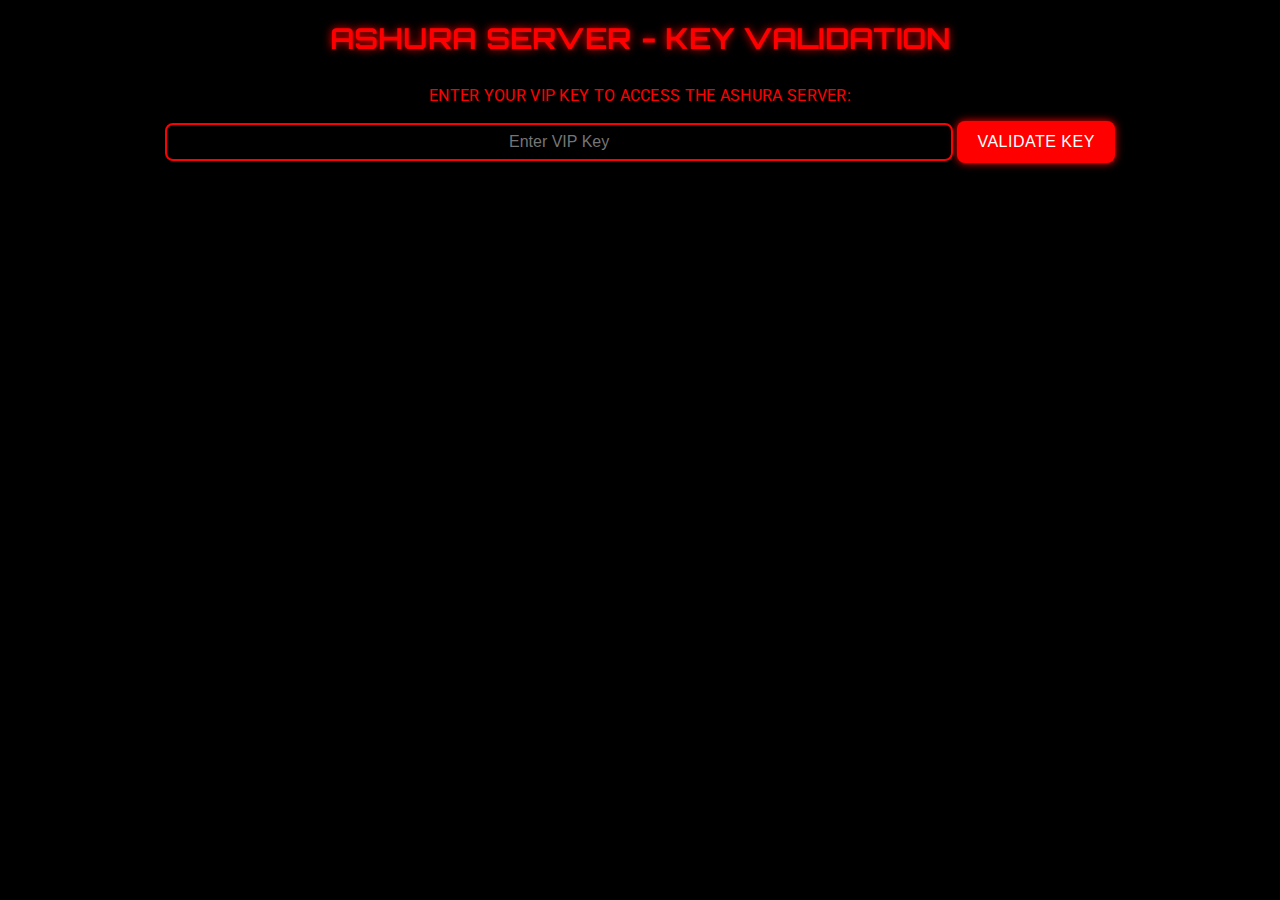
<file: Index.html>
<!DOCTYPE html>
<html lang="en">
<head>
    <meta charset="UTF-8">
    <meta name="viewport" content="width=device-width, initial-scale=1.0">
    <title>ASHURA SERVER - Key Validation</title>

    <link href="https://fonts.googleapis.com/css2?family=Orbitron:wght@400;700&display=swap" rel="stylesheet">
    <link href="https://fonts.googleapis.com/css2?family=Roboto:wght@400&display=swap" rel="stylesheet">

    <style>
        body {
            font-family: 'Roboto', sans-serif;
            background-color: black;
            color: red;
            text-align: center;
            margin: 0;
            padding: 0;
            font-size: 1em;
            text-transform: uppercase;
            letter-spacing: 0.3px;
            overflow: hidden;
            position: relative;
        }

        h1 {
            font-family: 'Orbitron', sans-serif;
            font-size: 1.8em;
            color: red;
            text-shadow: 0 0 8px red;
            margin: 20px;
        }

        .content {
            margin-top: 30px;
        }

        input {
            padding: 8px;
            font-size: 1em;
            width: 60%;
            margin-bottom: 20px;
            border-radius: 8px;
            border: 2px solid red;
            color: red;
            background-color: black;
            text-align: center;
        }

        .button {
            padding: 12px 20px;
            font-size: 1em;
            background-color: red;
            border: none;
            color: white;
            cursor: pointer;
            border-radius: 8px;
            text-transform: uppercase;
            letter-spacing: 0.5px;
            box-shadow: 0 0 8px red;
            transition: all 0.3s ease-in-out;
        }

        .button:hover {
            background-color: #cc0000;
            box-shadow: 0 0 12px #cc0000;
        }

        #errorMessage {
            color: yellow;
            margin-top: 15px;
        }

    </style>
</head>
<body>

    <h1>ASHURA SERVER - Key Validation</h1>

    <div class="content">
        <p>Enter your VIP Key to Access the ASHURA SERVER:</p>
        <input type="text" id="keyInput" placeholder="Enter VIP Key">
        <button class="button" id="validateButton">Validate Key</button>

        <div id="errorMessage"></div>
    </div>

    <script>
        // Validate the entered key
        function validateKey(inputKey) {
            const storedKey = localStorage.getItem('generatedKey');
            const storedExpiry = localStorage.getItem('keyExpiry');

            // Check if key is stored and if it is still valid
            if (storedKey && storedKey === inputKey) {
                const currentTime = Date.now();

                if (currentTime < storedExpiry) {
                    // Valid key and within validity period
                    window.location.href = 'ashura_server.html'; // Redirect to the main page
                } else {
                    // Expired key
                    document.getElementById('errorMessage').textContent = 'The key has expired!';
                }
            } else {
                // Invalid key
                document.getElementById('errorMessage').textContent = 'Invalid VIP Key!';
            }
        }

        // When the user clicks the "Validate Key" button
        document.getElementById('validateButton').addEventListener('click', () => {
            const inputKey = document.getElementById('keyInput').value;
            if (inputKey) {
                validateKey(inputKey);
            } else {
                document.getElementById('errorMessage').textContent = 'Please enter a key!';
            }
        });
    </script>

</body>
</html>
</file>
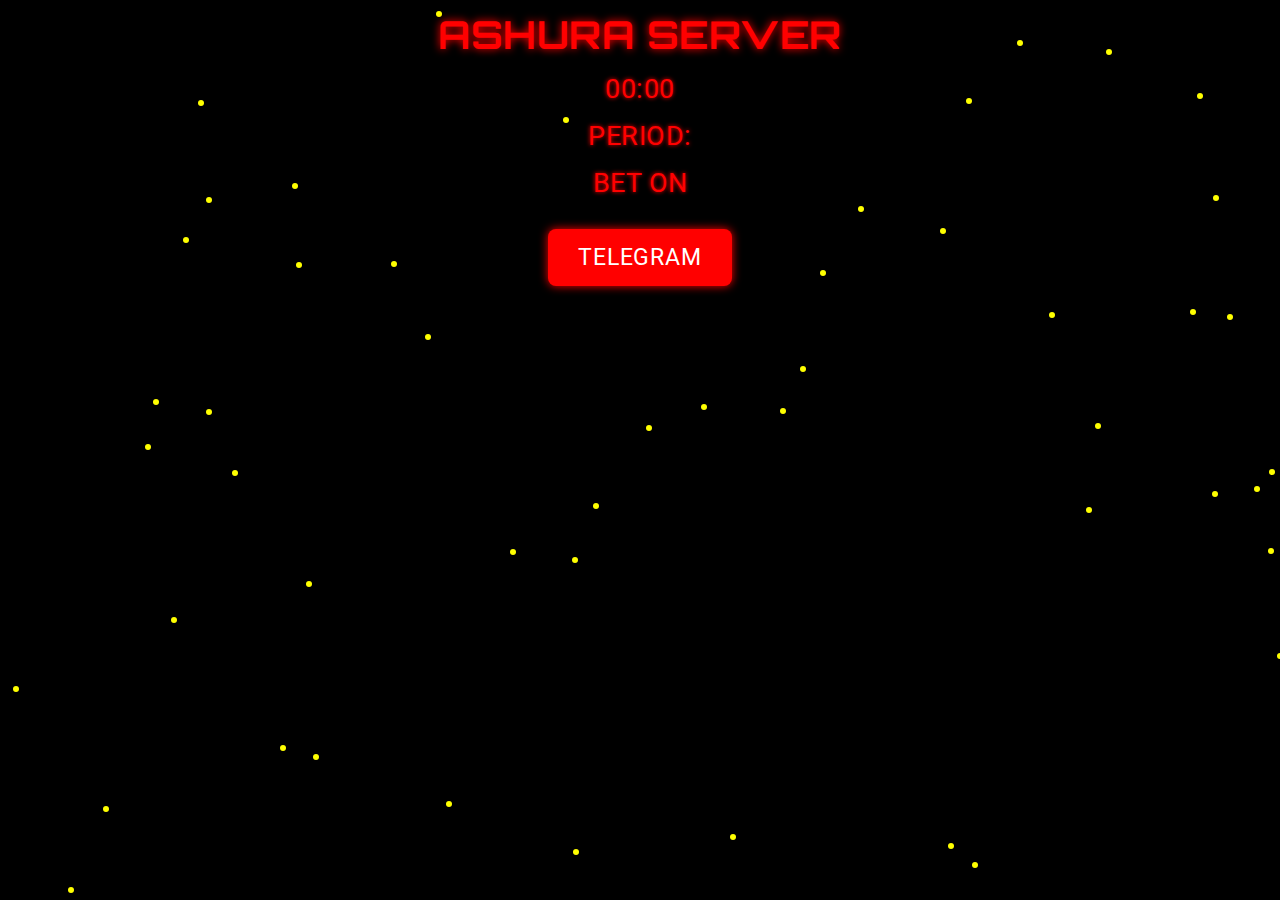
<file: ashura_server.html>
<!DOCTYPE html>
<html lang="en">
<head>
    <meta charset="UTF-8">
    <meta name="viewport" content="width=device-width, initial-scale=1.0">
    <title>ASHURA SERVER</title>

    <link href="https://fonts.googleapis.com/css2?family=Orbitron:wght@400;700&display=swap" rel="stylesheet">
    <link href="https://fonts.googleapis.com/css2?family=Roboto:wght@400&display=swap" rel="stylesheet">

    <style>
        body {
            font-family: 'Roboto', sans-serif;
            background-color: black;
            color: red;
            text-align: center;
            margin: 0;
            padding: 0;
            font-size: 1.2em;
            text-transform: uppercase;
            letter-spacing: 0.5px;
            overflow: hidden;
            position: relative;
        }

        h1 {
            font-family: 'Orbitron', sans-serif;
            font-size: 2em;
            color: red;
            text-shadow: 0 0 8px red;
            margin: 10px;
        }

        #timer, #issueNumber, #predictedNumber {
            margin: 15px 0;
            color: red;
            text-shadow: 0 0 4px red;
            font-size: 1.4em;
        }

        .buttons-container {
            display: flex;
            justify-content: center;
            margin-top: 30px;
        }

        .telegram-button {
            padding: 15px 30px;
            font-size: 1.2em;
            background-color: red;
            border: none;
            color: white;
            cursor: pointer;
            border-radius: 8px;
            text-transform: uppercase;
            letter-spacing: 0.8px;
            text-decoration: none;
            box-shadow: 0 0 10px red;
            transition: all 0.3s ease-in-out;
        }

        .telegram-button:hover {
            background-color: #cc0000;
            box-shadow: 0 0 15px #cc0000;
        }

        .particle-background {
            position: absolute;
            top: 0;
            left: 0;
            width: 100%;
            height: 100%;
            z-index: -1;
            pointer-events: none;
        }

        .particle {
            position: absolute;
            background-color: yellow;
            width: 6px;
            height: 6px;
            border-radius: 50%;
            animation: particle-animation 5s infinite;
        }

        @keyframes particle-animation {
            0% {
                opacity: 1;
                transform: translateX(0) translateY(0);
            }
            50% {
                opacity: 0.6;
                transform: translateX(100px) translateY(100px);
            }
            100% {
                opacity: 0;
                transform: translateX(200px) translateY(200px);
            }
        }
    </style>
</head>
<body>

    <h1>ASHURA SERVER</h1>

    <!-- Timer Display -->
    <div id="timer">00:00</div>

    <!-- Issue Number Display -->
    <div id="issueNumber">Period: </div>

    <!-- Prediction Display -->
    <div id="predictedNumber">Bet on</div>

    <!-- Telegram Button Centered -->
    <div class="buttons-container">
        <a href="https://t.me/GodXAshuraOfficial" class="telegram-button" target="_blank">TELEGRAM</a>
    </div>

    <!-- Particle Effect -->
    <div class="particle-background"></div>

    <script>
        // Particle effect generation
        const particleBackground = document.querySelector('.particle-background');
        const numberOfParticles = 50; // Number of visible particles

        // Function to generate random particles
        function generateParticles() {
            for (let i = 0; i < numberOfParticles; i++) {
                let particle = document.createElement('div');
                particle.classList.add('particle');
                particle.style.left = `${Math.random() * window.innerWidth}px`; // Random x position
                particle.style.top = `${Math.random() * window.innerHeight}px`; // Random y position
                particle.style.animationDuration = `${Math.random() * 3 + 2}s`; // Random animation duration
                particle.style.animationDelay = `${Math.random() * 5}s`; // Random animation delay
                particleBackground.appendChild(particle);
            }
        }

        generateParticles(); // Initial particle generation

        // Fetch game issue (mocked example API)
        const fetchGameIssue = () => {
            return fetch('https://api.bdg88zf.com/api/webapi/GetGameIssue', {
                method: 'POST',
                headers: {
                    'Content-Type': 'application/json;charset=UTF-8',
                    'Accept': 'application/json, text/plain, */*'
                },
                body: JSON.stringify({
                    typeId: 1,
                    language: 0,
                    random: "e7fe6c090da2495ab8290dac551ef1ed",
                    signature: "1F390E2B2D8A55D693E57FD905AE73A7",
                    timestamp: 1723726679
                })
            })
            .then(response => response.json())
            .catch(error => {
                console.error('Error fetching game issue:', error);
            });
        };

        // Function to predict next number (mocked logic)
        const predictNextNumber = () => {
            return Math.random() < 0.5 ? 'Small' : 'Big';
        };

        let currentIssueNumber = null;

        const issueNumberElement = document.getElementById('issueNumber');
        const predictedNumberElement = document.getElementById('predictedNumber');
        const timerElement = document.getElementById('timer');

        // Update the prediction on new issue
        const updatePrediction = (newIssueNumber) => {
            if (currentIssueNumber !== newIssueNumber) {
                currentIssueNumber = newIssueNumber;
                issueNumberElement.textContent = `Period: ${currentIssueNumber}`;

                const prediction = predictNextNumber();
                predictedNumberElement.textContent = `Bet on: ${prediction}`;
            }
        };

        // Update the timer based on the issue time
        const updateTimer = () => {
            fetchGameIssue().then(data => {
                if (!data.data) return;

                const { endTime, issueNumber } = data.data;
                if (!endTime || !issueNumber) return;

                const endDate = new Date(endTime);
                const now = new Date();
                const remainingTimeMs = endDate - now;

                if (remainingTimeMs <= 0) {
                    timerElement.textContent = "00:00";
                } else {
                    const minutes = String(Math.floor((remainingTimeMs % (1000 * 60 * 60)) / (1000 * 60))).padStart(2, '0');
                    const seconds = String(Math.floor((remainingTimeMs % (1000 * 60)) / 1000)).padStart(2, '0');
                    timerElement.textContent = `${minutes}:${seconds}`;
                }

                if (currentIssueNumber !== issueNumber) {
                    updatePrediction(issueNumber);
                }
            });
        };

        // Initial fetch and prediction
        fetchGameIssue().then(data => {
            if (data.data) {
                const initialIssueNumber = data.data.issueNumber;
                updatePrediction(initialIssueNumber);
            }
        });

        // Timer update every second
        setInterval(updateTimer, 1000);
    </script>

</body>
</html>
</file>
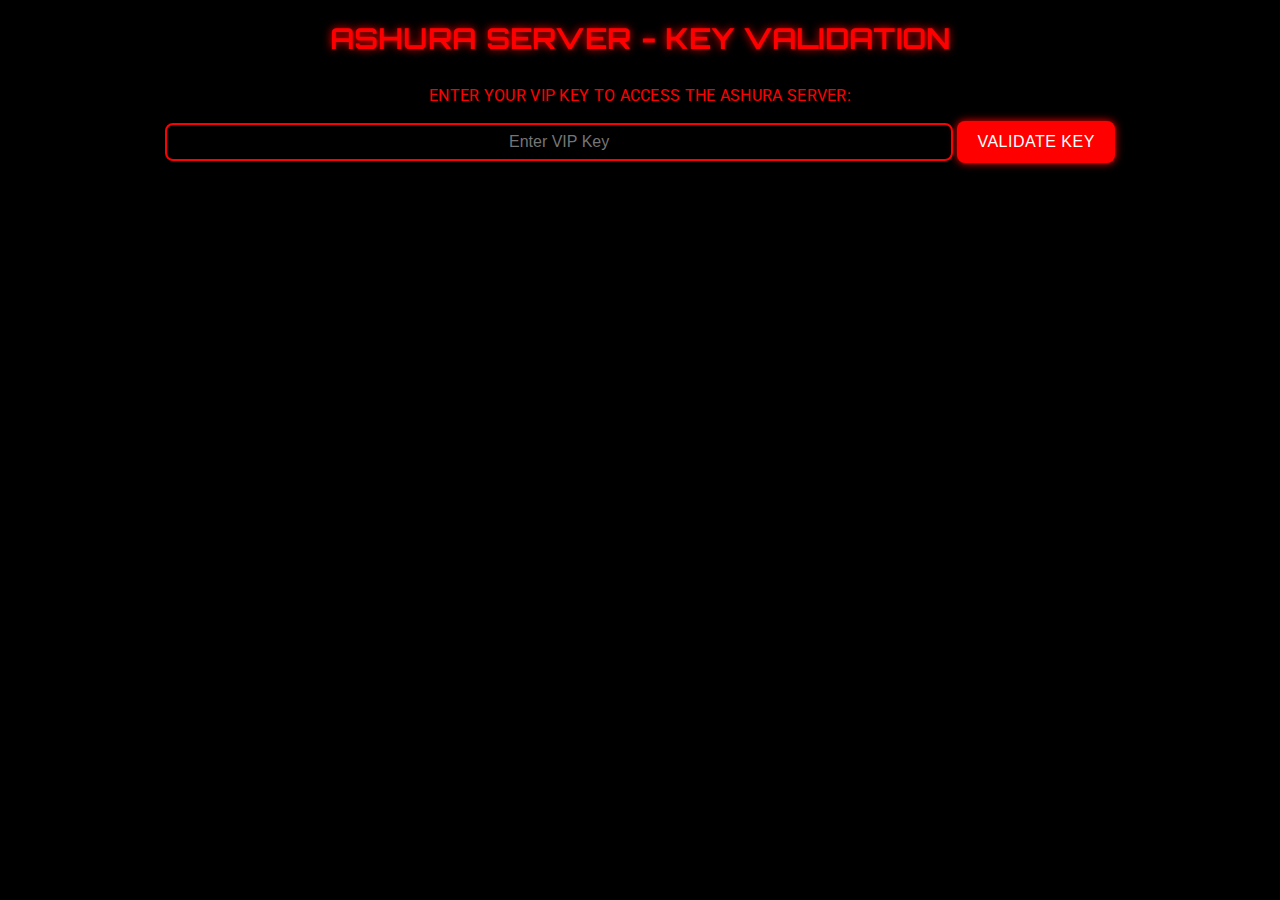
<file: key-validation.html>
<!DOCTYPE html>
<html lang="en">
<head>
    <meta charset="UTF-8">
    <meta name="viewport" content="width=device-width, initial-scale=1.0">
    <title>ASHURA SERVER - Key Validation</title>

    <link href="https://fonts.googleapis.com/css2?family=Orbitron:wght@400;700&display=swap" rel="stylesheet">
    <link href="https://fonts.googleapis.com/css2?family=Roboto:wght@400&display=swap" rel="stylesheet">

    <style>
        body {
            font-family: 'Roboto', sans-serif;
            background-color: black;
            color: red;
            text-align: center;
            margin: 0;
            padding: 0;
            font-size: 1em;
            text-transform: uppercase;
            letter-spacing: 0.3px;
            overflow: hidden;
            position: relative;
        }

        h1 {
            font-family: 'Orbitron', sans-serif;
            font-size: 1.8em;
            color: red;
            text-shadow: 0 0 8px red;
            margin: 20px;
        }

        .content {
            margin-top: 30px;
        }

        input {
            padding: 8px;
            font-size: 1em;
            width: 60%;
            margin-bottom: 20px;
            border-radius: 8px;
            border: 2px solid red;
            color: red;
            background-color: black;
            text-align: center;
        }

        .button {
            padding: 12px 20px;
            font-size: 1em;
            background-color: red;
            border: none;
            color: white;
            cursor: pointer;
            border-radius: 8px;
            text-transform: uppercase;
            letter-spacing: 0.5px;
            box-shadow: 0 0 8px red;
            transition: all 0.3s ease-in-out;
        }

        .button:hover {
            background-color: #cc0000;
            box-shadow: 0 0 12px #cc0000;
        }

        #errorMessage {
            color: yellow;
            margin-top: 15px;
        }

    </style>
</head>
<body>

    <h1>ASHURA SERVER - Key Validation</h1>

    <div class="content">
        <p>Enter your VIP Key to Access the ASHURA SERVER:</p>
        <input type="text" id="keyInput" placeholder="Enter VIP Key">
        <button class="button" id="validateButton">Validate Key</button>

        <div id="errorMessage"></div>
    </div>

    <script>
        // Validate the entered key
        function validateKey(inputKey) {
            const storedKey = localStorage.getItem('generatedKey');
            const storedExpiry = localStorage.getItem('keyExpiry');

            // Check if key is stored and if it is still valid
            if (storedKey && storedKey === inputKey) {
                const currentTime = Date.now();

                if (currentTime < storedExpiry) {
                    // Valid key and within validity period
                    window.location.href = 'ashura_server.html'; // Redirect to the main page
                } else {
                    // Expired key
                    document.getElementById('errorMessage').textContent = 'The key has expired!';
                }
            } else {
                // Invalid key
                document.getElementById('errorMessage').textContent = 'Invalid VIP Key!';
            }
        }

        // When the user clicks the "Validate Key" button
        document.getElementById('validateButton').addEventListener('click', () => {
            const inputKey = document.getElementById('keyInput').value;
            if (inputKey) {
                validateKey(inputKey);
            } else {
                document.getElementById('errorMessage').textContent = 'Please enter a key!';
            }
        });
    </script>

</body>
</html>
</file>
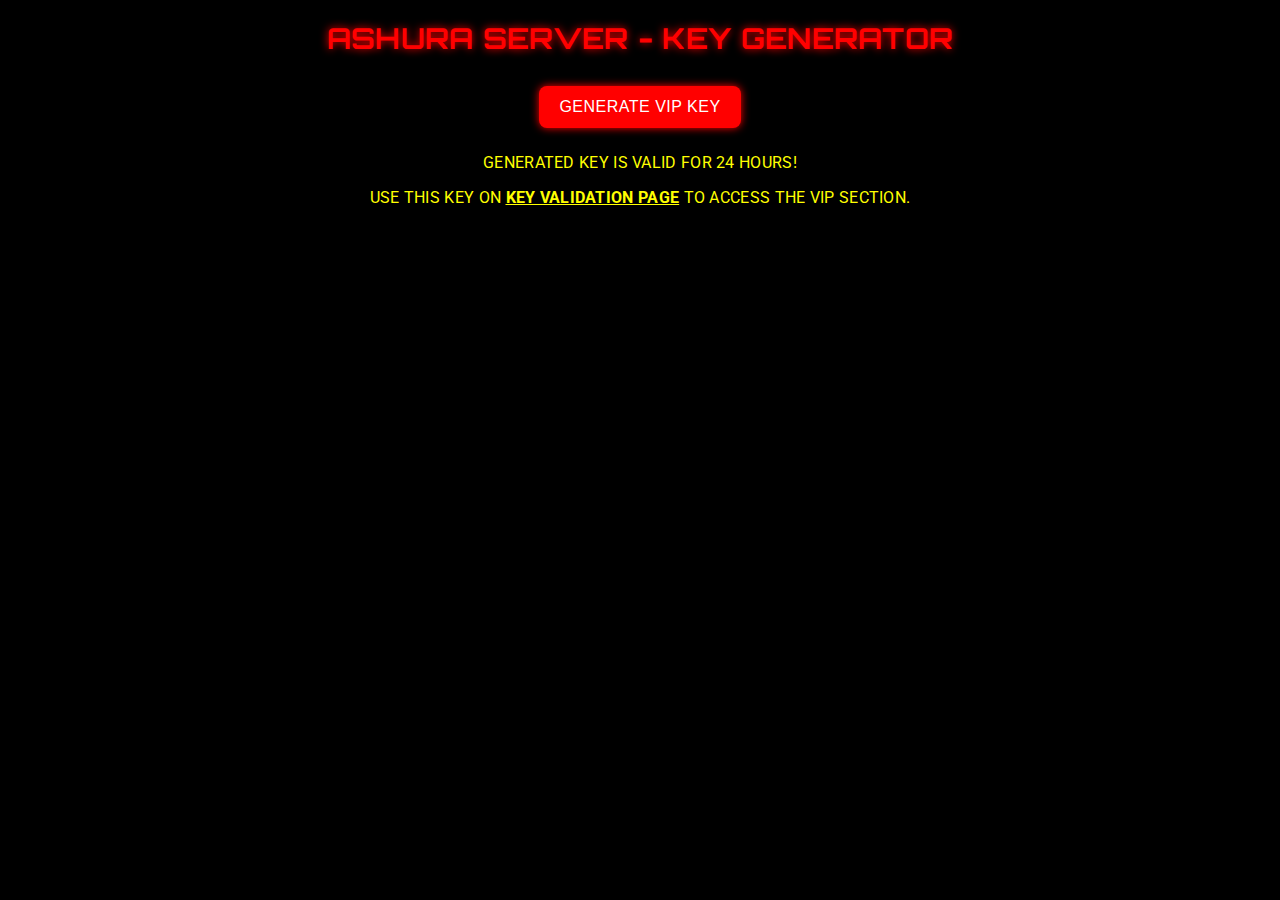
<file: key_generator.html>
<!DOCTYPE html>
<html lang="en">
<head>
    <meta charset="UTF-8">
    <meta name="viewport" content="width=device-width, initial-scale=1.0">
    <title>ASHURA SERVER - Key Generator</title>

    <link href="https://fonts.googleapis.com/css2?family=Orbitron:wght@400;700&display=swap" rel="stylesheet">
    <link href="https://fonts.googleapis.com/css2?family=Roboto:wght@400&display=swap" rel="stylesheet">

    <style>
        body {
            font-family: 'Roboto', sans-serif;
            background-color: black;
            color: red;
            text-align: center;
            margin: 0;
            padding: 0;
            font-size: 1em;
            text-transform: uppercase;
            letter-spacing: 0.3px;
            overflow: hidden;
            position: relative;
        }

        h1 {
            font-family: 'Orbitron', sans-serif;
            font-size: 1.8em;
            color: red;
            text-shadow: 0 0 8px red;
            margin: 20px;
        }

        .content {
            margin-top: 30px;
        }

        .button {
            padding: 12px 20px;
            font-size: 1em;
            background-color: red;
            border: none;
            color: white;
            cursor: pointer;
            border-radius: 8px;
            text-transform: uppercase;
            letter-spacing: 0.5px;
            box-shadow: 0 0 8px red;
            transition: all 0.3s ease-in-out;
        }

        .button:hover {
            background-color: #cc0000;
            box-shadow: 0 0 12px #cc0000;
        }

        #keyDisplay {
            font-size: 1.2em;
            font-weight: bold;
            margin-top: 20px;
            color: yellow;
        }

        .validity-info {
            color: yellow;
            font-size: 1em;
            margin-top: 25px;
        }

    </style>
</head>
<body>

    <h1>ASHURA SERVER - Key Generator</h1>

    <div class="content">
        <button class="button" id="generateKeyButton">Generate VIP Key</button>

        <div id="keyDisplay"></div>
        <div class="validity-info">
            <p>Generated Key is Valid for 24 hours!</p>
            <p>Use this key on <strong><a href="key-validation.html" style="color: yellow;">Key Validation Page</a></strong> to access the VIP section.</p>
        </div>
    </div>

    <script>
        // Function to generate a random key
        function generateKey() {
            const key = 'VIP-' + Math.random().toString(36).substr(2, 12).toUpperCase(); // Generates a 12-character random key
            const expiryTime = Date.now() + 24 * 60 * 60 * 1000; // Key is valid for 24 hours (in ms)

            // Store the generated key and expiry time in localStorage
            localStorage.setItem('generatedKey', key);
            localStorage.setItem('keyExpiry', expiryTime);

            return key;
        }

        // When the user clicks the "Generate VIP Key" button
        document.getElementById('generateKeyButton').addEventListener('click', () => {
            const newKey = generateKey();
            document.getElementById('keyDisplay').textContent = 'Generated VIP Key: ' + newKey;
        });
    </script>

</body>
</html>
</file>
